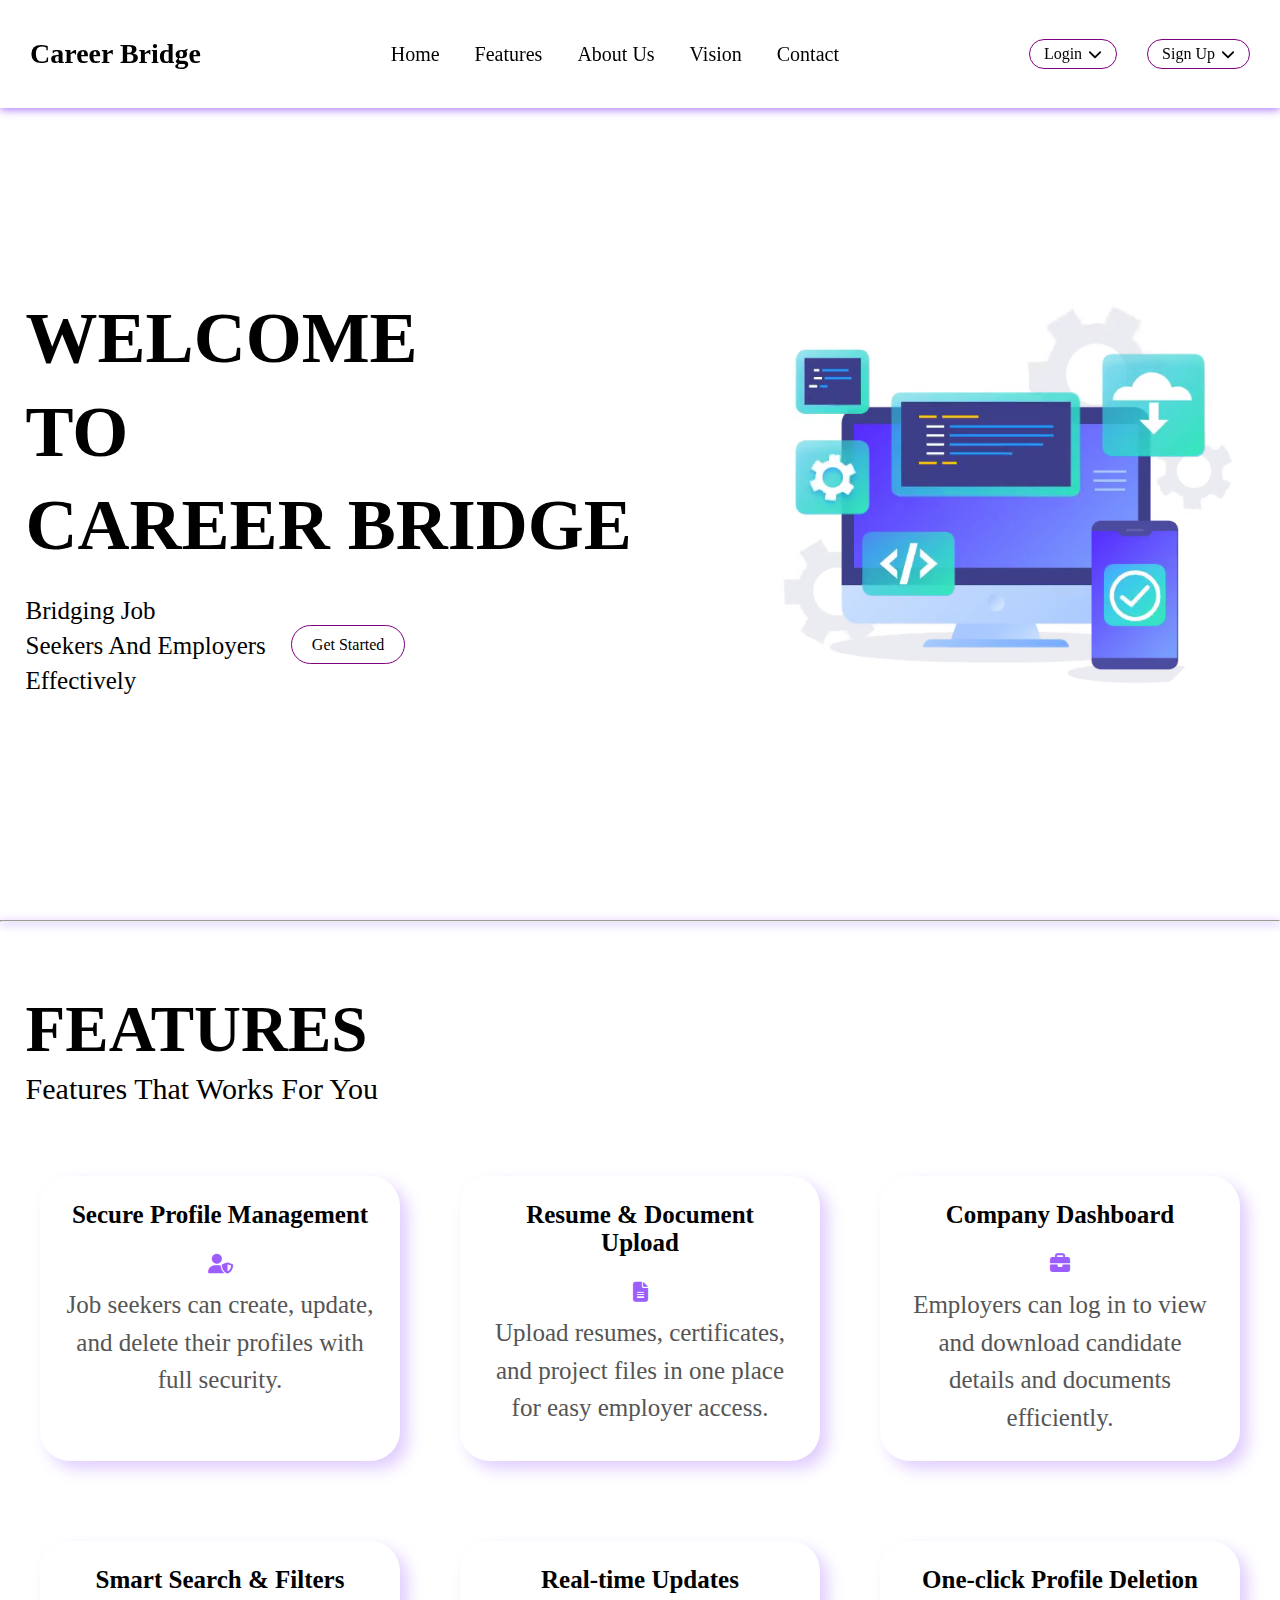
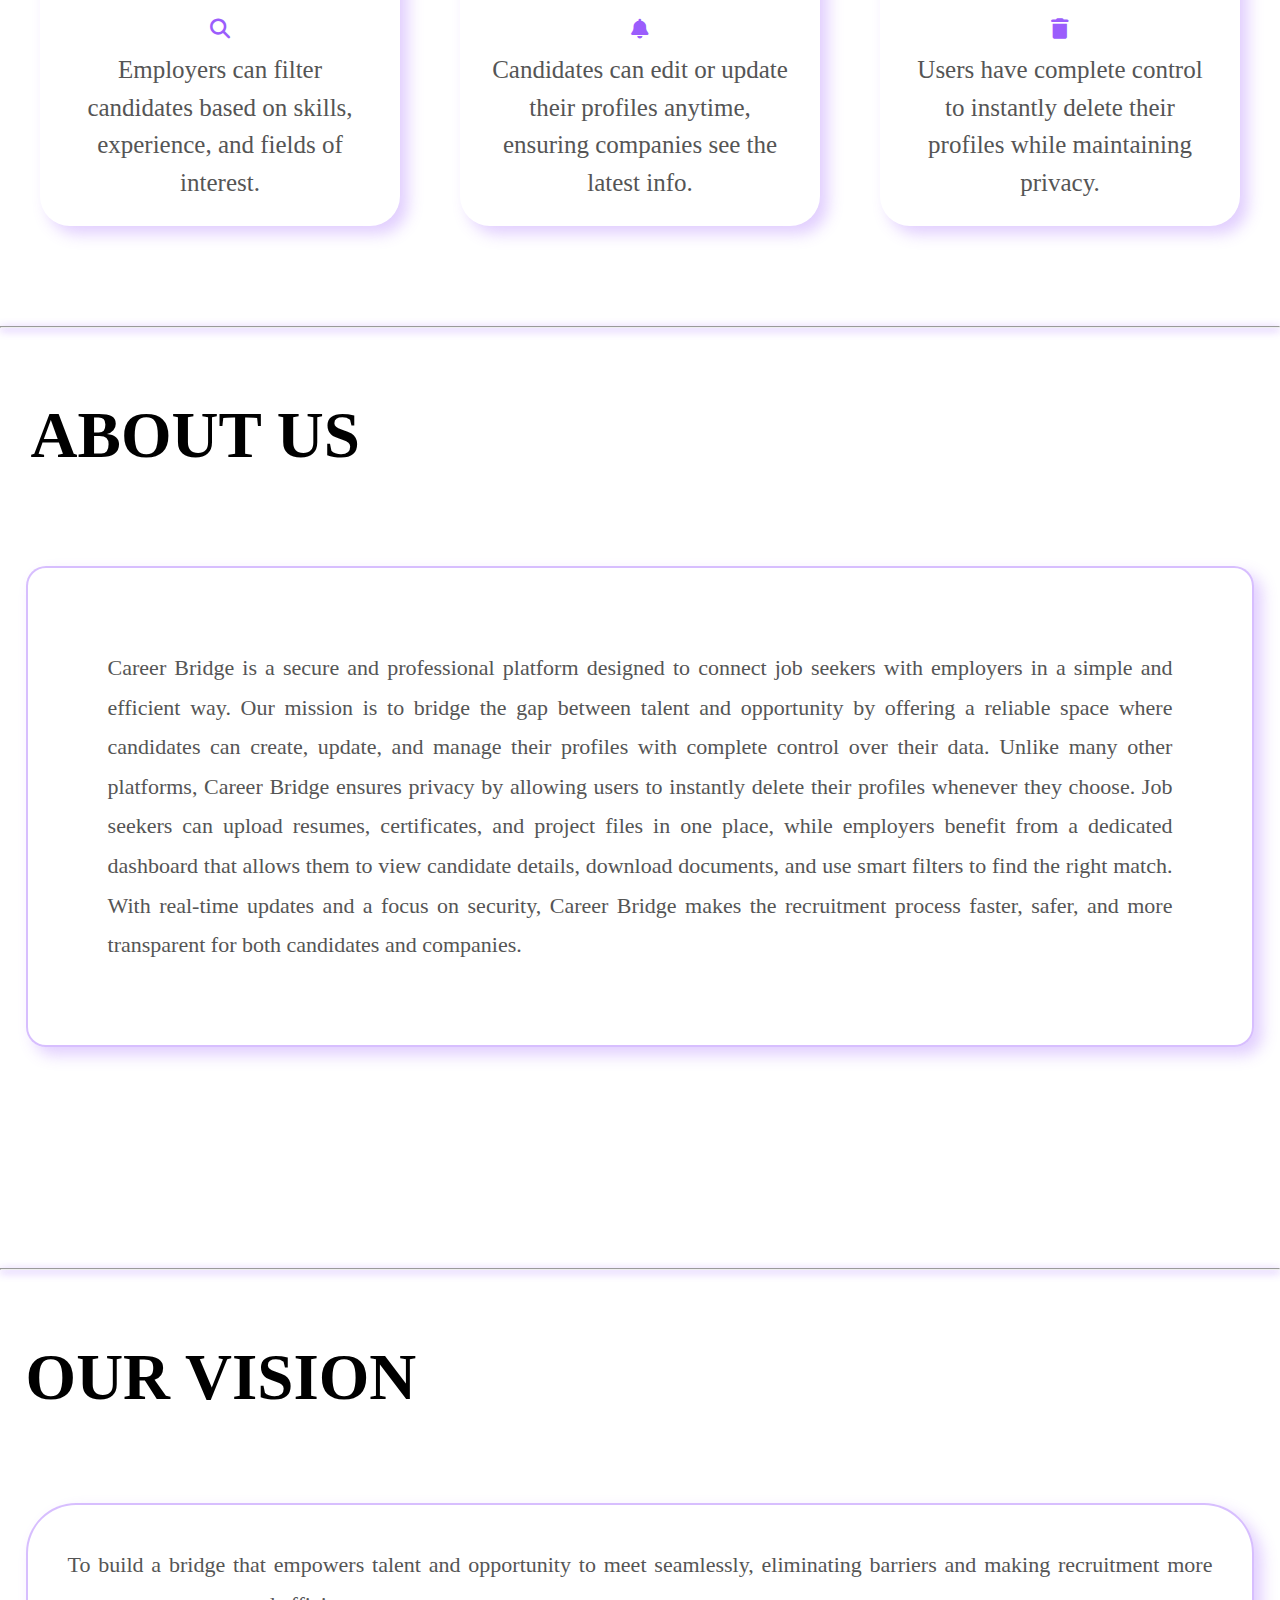
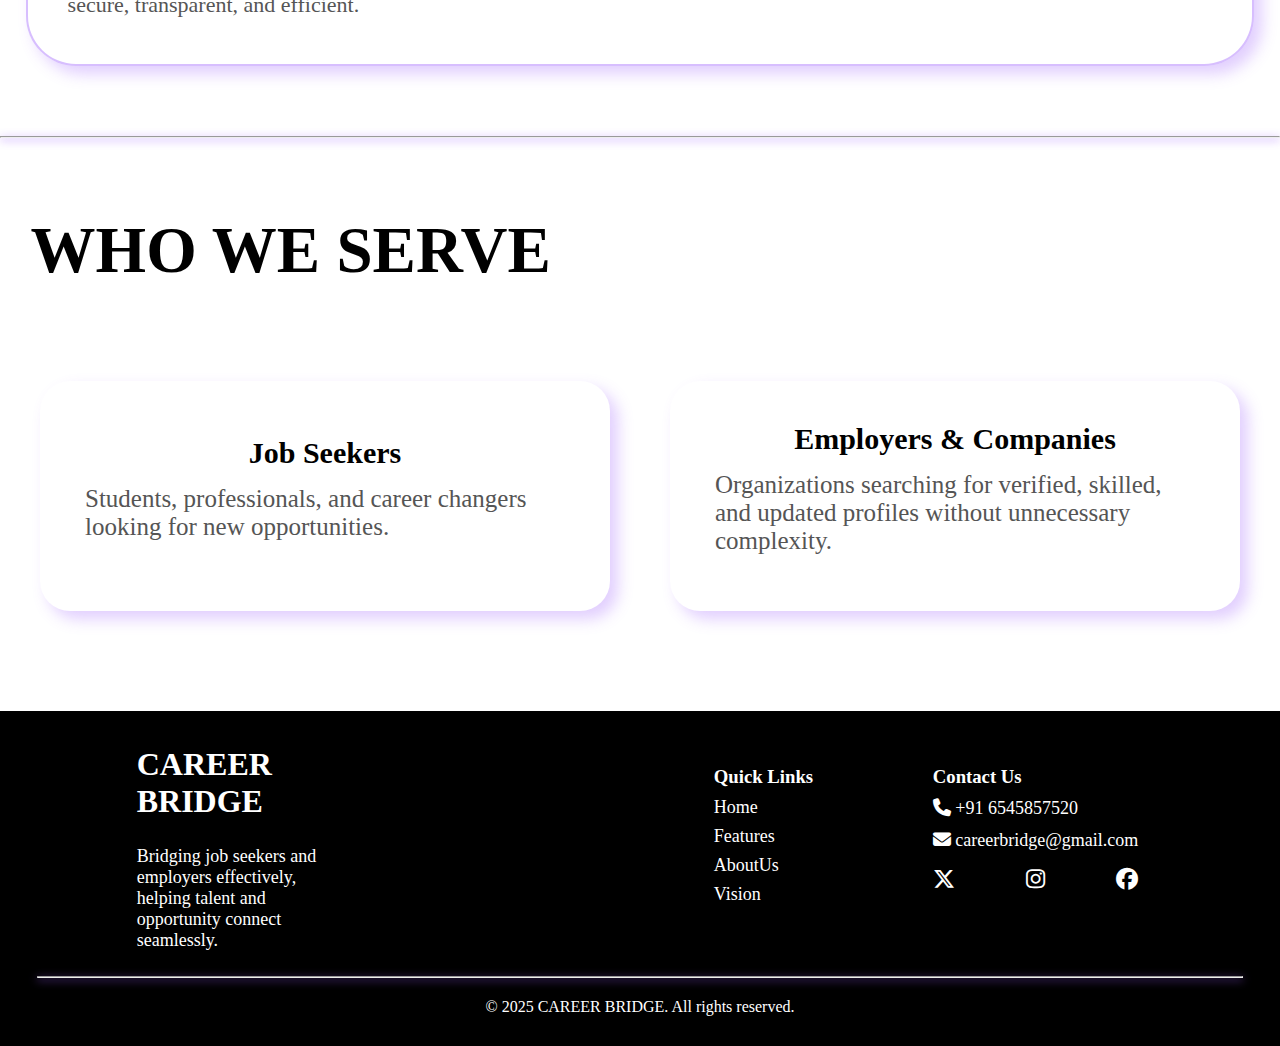
<file: index.html>
<!DOCTYPE html>
<html lang="en">
    <head>
        <meta charset="UTF_8"/>
        <meta name="viewport" content="width=device-width,initial-scale=1.0"/>
        <title>Career Bridge</title>
        <link rel="stylesheet" href="style.css"/>
        <link rel="stylesheet" href="https://cdnjs.cloudflare.com/ajax/libs/font-awesome/6.5.0/css/all.min.css">
        

    </head>

    <body>

<!-- Hero Section -->
  <section id="home" class="hero">
    <header>
      <nav class="navbar">
        <div class="logo">Career Bridge</div>
        <ul class="nav-links">
          <li><a href="#home">Home</a></li>
          <li><a href="#features">Features</a></li>
          <li><a href="#about">About Us</a></li>
          <li><a href="#vision">Vision</a></li>
          <li><a href="#contact">Contact</a></li>
        </ul>
        <div class="auth-buttons">
  <!-- Login Dropdown -->
  <div class="dropdown-container">
    <a href="#" class="nav-link">Login<i class="fas fa-chevron-down arrow"></i> </a>
    <div class="dropdown-menu">
      <a href="user_login.html">User Login</a>
      <a href="company_login.html">Company Login</a>
    </div>
  </div>

  <!-- Signup Dropdown -->
  <div class="dropdown-container">
    <a href="#" class="nav-link">Sign Up<i class="fas fa-chevron-down arrow"></i> </a>
    <div class="dropdown-menu">
      <a href="user_signup.html">User Sign Up</a>
      <a href="company_signup.html">Company Sign Up</a>
    </div>
  </div>
</div>

      </nav>
    </header>
    
    <div class="hero-center">
      <div class="hero-text">
        <h1>WELCOME <br/>TO <br/> CAREER BRIDGE</h1>
          <div class="hero-subtext">
            <div class="sub-lines">
              <p>Bridging Job</p>
              <p>Seekers And Employers </p>
              <p>Effectively</p>
            </div>
            <!-- Get Started + Dropdown -->
             <div class="get-started-container">
              <a href="#dropdown" class="btn-primary main-btn">Get Started</a>
              <div class="dropdown">
                <a href="user_login.html" class="btn-primary">User</a>
                <a href="company-login_html.html" class="btn-primary">Company</a>
              </div>
            </div>
          </div>
      </div>
      <div class="hero-video">
        <div class="circle">
          <video autoplay muted loop width="300" height="400">
            <source src="Image/thisone.mp4" type="video/mp4">
            YOUR BROWSER DOES NOT SUPPORT THE VIDEO TAG.
          </video>
        </div>
      </div>
    </div>
  </section>
  
           <!--FEATURES-->
<hr>
<!-- Features -->
<section id="features" class="features">
  <div class="features-line">
    <h1>FEATURES</h1>
    <p class="subheading">Features That Works For You</p>
  </div>

  <div class="container feature-boxes">

    <div class="feature">
      
      <h3>Secure Profile Management</h3>
      <i class="fas fa-user-shield"></i>
      <p>Job seekers can create, update, and delete their profiles with full security.</p>
    </div>

    <div class="feature">
      
      <h3>Resume & Document Upload</h3>
      <i class="fas fa-file-alt"></i>
      <p>Upload resumes, certificates, and project files in one place for easy employer access.</p>
    </div>

    <div class="feature">
      
      <h3>Company Dashboard</h3>
      <i class="fas fa-briefcase"></i>
      <p>Employers can log in to view and download candidate details and documents efficiently.</p>
    </div>

    <div class="feature">
     
      <h3>Smart Search & Filters</h3>
       <i class="fas fa-search"></i>
      <p>Employers can filter candidates based on skills, experience, and fields of interest.</p>
    </div>

    <div class="feature">
      
      <h3>Real-time Updates</h3>
      <i class="fas fa-bell"></i>
      <p>Candidates can edit or update their profiles anytime, ensuring companies see the latest info.</p>
    </div>

    <div class="feature">
      
      <h3>One-click Profile Deletion</h3>
      <i class="fas fa-trash"></i>
      <p>Users have complete control to instantly delete their profiles while maintaining privacy.</p>
    </div>

  </div>
</section>


<!-- About Us -->
<hr class="about-line">

  <section id="about" class="about">
        <div class="about-container">
      <h1>ABOUT US</h1>
      <br/>
      <div class="about-card">
         <p>
        Career Bridge is a secure and professional platform designed to connect job seekers with employers in a simple and efficient way. Our mission is to bridge the gap between talent and opportunity by offering a reliable space where candidates can create, update, and manage their profiles with complete control over their data. Unlike many other platforms, Career Bridge ensures privacy by allowing users to instantly delete their profiles whenever they choose. Job seekers can upload resumes, certificates, and project files in one place, while employers benefit from a dedicated dashboard that allows them to view candidate details, download documents, and use smart filters to find the right match. With real-time updates and a focus on security, Career Bridge makes the recruitment process faster, safer, and more transparent for both candidates and companies.
        </p>
      </div>
    </div>
  </section>

<!--VISION-->
<hr class="vision-line">
    <section id="vision" class="vision">
      <div class="vision-container">
      <h1>OUR VISION</h1>
      <br/>
       <div class="vision-card">
          <p>
          To build a bridge that empowers talent and opportunity to meet seamlessly, eliminating barriers and making recruitment more secure, transparent, and efficient.
          </p>
        </div>
      </div>
      </section>


    <hr class="serve-line">

      <!--who we serve-->
    <section class="serve">
    <h1>WHO WE SERVE</h1>
    <br />
    <div class="serve-boxes">
      <div class="serves">
                <h3>Job Seekers</h3>
                  <p>Students, professionals, and career changers looking for new opportunities.</p>
              </div>

              <div class="serves">
                <h3>Employers & Companies</h3>
                  <p>Organizations searching for verified, skilled, and updated profiles without unnecessary complexity.</p>
              </div>     
    </div>

    </section>


 <footer>
    <div class="footer-container">

      <div class="col1">
        <div class="footer-logo">
          <h1>CAREER BRIDGE</h1>
        </div>
        <p>Bridging job seekers and employers effectively, helping talent and opportunity connect seamlessly.</p>
      </div>

      <div class="col2">
        <h3>Quick Links</h3>
        <ul class="quick-links">
          <li><a href="#home">Home</a></li>
          <li><a href="#features">Features</a></li>
          <li><a href="#about">AboutUs</a></li>
          <li><a href="#vision">Vision</a></li>
        </ul>
      </div>

      <div class="col3">
        <h3>Contact Us</h3>
        <p><i class="fas fa-phone"></i> +91 6545857520</p>
        <p><i class="fas fa-envelope"></i> careerbridge@gmail.com</p>
        <ul class="contact-links">
          <li><a class="twitter" href="#"><i class="fa-brands fa-x-twitter"></i></a></li>
          <li><a class="insta" href="#"><i class="fab fa-instagram"></i></a></li>
          <li><a class="fb" href="#"><i class="fab fa-facebook"></i></a></li>
      </div>

    </div>
    <hr>
    <p class="copyright">&copy; 2025 CAREER BRIDGE. All rights reserved.</p>
  </footer>
</file>
<file: style.css>
* {
  margin: 0;
  padding: 0;
  box-sizing: border-box;
}

html{
  scroll-behavior:smooth;
}

/* Navbar */
header {
  position: fixed;
  top: 0;
  left: 0;
  width: 100%;
  z-index: 999;
  background: #fff;
  box-shadow: 0 2px 8px rgba(155, 93, 252, 0.8);
  
}

.navbar {
  padding: 0 30px;
  height: 12vh;
  display: flex;
  justify-content: space-between;
  align-items: center;
}

.logo {
  font-size: 28px;
  font-weight: bold;
}

.nav-links {
  list-style: none;
  display: flex;
  gap: 35px;
}

.nav-links a {
  text-decoration: none;
  color: black;
  font-weight: 500;
  transition: 0.3s;
  font-size: 20px;
  text-decoration: none;
}

.nav-links a:hover {
  color: #9b5dfc;
  text-shadow: 0 0 8px rgba(155, 93, 252, 0.8);
  text-decoration: underline;
}
/*
.auth-buttons .btn {
  margin-left: 15px;
  padding: 5px 14px;
  border: 1px solid purple;
  border-radius: 50px;
  text-align: center;
  text-decoration: none;
  color: black;
  transition: 0.3s;
}

.auth-buttons .btn:hover {
  background: lightskyblue;
  box-shadow: 0 0 20px rgba(155, 93, 252, 0.8);
}
  */

/* Auth buttons container (Login/Sign Up) */
.auth-buttons {
  display: flex;
  gap: 30px;
  align-items: center;
}

/* Dropdown container */
.dropdown-container {
  position: relative;
}

/* Navbar link for dropdown trigger */
.nav-link {
  text-decoration: none;
  color: black;
  
  
  padding: 5px 14px;
  border: 1px solid purple;
  border-radius: 50px;
  cursor: pointer;
  transition: 0.3s;
  display: inline-block;
}

.nav-link:hover {
  background: lightskyblue;
  box-shadow: 0 0 20px rgba(155, 93, 252, 0.8);
  text-decoration: underline;
}

/* Dropdown menu box */
.dropdown-menu {
  position: absolute;
  top: 120%;
  left: 0;
  background: #fff;
  border-radius: 15px;
  box-shadow: 8px 8px 15px rgba(155, 93, 252, 0.3);
  min-width: 100px;
  padding: 8px 8px;
  opacity: 0;
  visibility: hidden;
  transform: translateY(30px);
  transition: opacity 0.3s ease, transform 0.3s ease, visibility 0.3s;
  z-index: 1000;
}

/* Dropdown menu links */
.dropdown-menu a {
  display: block;
  padding: 12px 12px;
  text-decoration: none;
  color: black;
}

.dropdown-menu a:hover {
  background: #f5f5f5;
}

/* arrow dropdown on hover */
.dropdown-container:hover .dropdown-menu {
  opacity: 1;
  visibility: visible;
  transform: translateY(6px);
}

.arrow {
  margin-left: 6px;
  font-size: 14px;
  transition: transform 0.3s ease;
}

/* Rotate arrow when hovering */
.dropdown-container:hover .arrow {
  transform: rotate(180deg);
}


/*body*/

body {
  background: white;
  padding-top: 10vh;
}

/* Hero */
.hero {
  height: 90vh;
  width: 100%;
  position: relative;
}
.hero-center {
  display: flex;
  justify-content: space-between;
  align-items: center;
  width: 100%;
  height: 90vh;
  padding: 0 2vw;
}

.hero-text h1 {
  font-size: 72px;
  font-weight: bold;
  line-height: 1.3;
}

.hero-subtext {
  display: flex;
  align-items: center;
  margin-top: 20px;
  gap: 20px;
}

.sub-lines p {
  margin: 0;
  line-height: 1.4;
  font-size: 25px;
}

.btn-primary {
  color: black;
  padding: 10px 20px;
  border-radius: 50px;
  border: 1px solid purple;
  text-decoration: none;
  transition: 0.3s;
  margin-left: 5px;
}

.btn-primary:hover {
  background: lightskyblue;
  box-shadow: 0 0 20px rgba(155, 93, 252, 0.8);
}

/* Remove default arrow from summary */
.get-started-container:hover .dropdown {
  opacity: 1;
  visibility: visible;
  display: flex;
  transition-delay: 0s;

}

.get-started-container{
  position: relative;
  display: inline-block;
 
}


/* Options container */
.dropdown {
  margin-top: 10px;
  gap: 10px;
  position: absolute;
  top: 50%;          /* align vertically with button */
  left: 100%; 
  margin-left: 10px;
  flex-direction: column;
  opacity: 0;
  visibility: hidden;
}







.circle {
  width: 500px;
  height: 500px;

  border-radius: 50%;
  overflow: hidden;

 
  
}

.circle video {
  width: 100%;
  height: 100%;
  object-fit: cover;
  border-radius: 50%;
}

hr {
  box-shadow: 0 2px 8px rgba(155, 93, 252, 0.8);
}

/* Features */
.features {
  transition:
    transform 0.3s ease,
    box-shadow 0.3s ease; /* smooth hover */
  padding: 0 2vw;
}

.subheading {
  font-size: 30px;
  margin-bottom: 50px;
}

.features-line h1 {
  font-weight: bold;
  font-size: 65px;
  padding-top: 50px;
  color: black;
  margin-bottom: 5px;
}

.feature-boxes {
  display: grid;
  grid-template-columns: repeat(auto-fit, minmax(300px, 1fr)); /* ✅ flexible */
  gap: 60px;
  max-width: 1200px;
  margin: auto;
  margin-bottom: 100px;
}

.feature {
  margin-top: 20px;
  background: white;
  padding: 25px;
  border-radius: 30px;
  text-align: center;
  transition:
    transform 0.3s ease,
    box-shadow 0.3s ease,
    background-color 0.3s ease;
  box-shadow: 8px 8px 15px rgba(155, 93, 252, 0.3); /* subtle base glow */
}

.feature i {
  font-size: 20px;
  color: #9b5dfc;
  margin-bottom: 12px;
  transition: 0.3s;
}

.feature:hover i {
  color: yellowgreen;
}

.feature:hover h3 {
  color: yellowgreen;
  text-decoration: underline;
}

.feature:hover {
  transform: translateY(-10px); /* little lift */
  box-shadow:
    0 0 25px rgba(155, 93, 252, 0.6),
    0 0 45px rgba(0, 255, 255, 0.4),
    0 0 60px rgba(155, 93, 252, 0.5);
  background-color: #f3e6ff;
}

.feature h3 {
  margin-bottom: 25px;
  color: black;
  font-size: 25px;
}

.feature p {
  font-size: 25px;
  color: #555;
  line-height: 1.5;
}

/* Section layout */
.login-section {
  display: flex;
  justify-content: center; /* center whole section */
  align-items: flex-start;
  gap: 125px; /* space between cards and divider */
  margin: 50px auto;
  max-width: 1000px;
  position: relative;
}

/* Login cards */
.login-card {
  flex: 1;
  max-width: 350px; /* control card width */
  min-height: 550px; /* make it vertically long */
  background: rgba(255, 255, 255, 0.05);
  border: 2px solid rgba(155, 93, 252, 0.4);
  border-radius: 20px;
  padding: 30px 20px;
  text-align: center;
  display: flex;
  flex-direction: column;
  justify-content: flex-start;
  align-items: center;
  box-shadow: 0 0 15px rgba(155, 93, 252, 0.3);
  transition:
    box-shadow 0.3s ease,
    transform 0.3s ease;
  margin: 0 20px;
  margin-top: 70px;
  margin-bottom: 20px;
}

/* Hover glow on cards */
.login-card:hover {
  box-shadow: 0 0 30px rgba(155, 93, 252, 0.8);
  transform: translateY(-5px);
}

/* Video inside card */
.login-video {
  width: 180px;
  height: 180px;
  border-radius: 50%;
  border: 3px solid #9b5dfc;
  box-shadow: 0 0 15px rgba(155, 93, 252, 0.6);
  margin-bottom: 25px;
  margin-top: 80px;
}

/* Pill button */
.pill {
  display: inline-block;
  padding: 14px 40px; /* bigger pill */
  border-radius: 25px;
  background: rgba(255, 255, 255, 0.1);
  border: 2px solid #9b5dfc;
  box-shadow: 0 0 12px rgba(155, 93, 252, 0.4);
  margin-bottom: 25px;
  transition:
    background 0.3s ease,
    box-shadow 0.3s ease;
  margin-top: 15%;
}

.pill a {
  text-decoration: none;
  color: #9b5dfc;
  font-weight: bold;
  font-size: 20px;
}

/* Hover glow on pill */
.pill:hover {
  background: rgba(255, 255, 255, 0.2);
  box-shadow: 0 0 25px rgba(155, 93, 252, 0.8);
}

/* Already signed up text */
.already {
  font-size: 20px; /*already font*/
  color: #ccc;
}

.already a {
  color: #9b5dfc;
  text-decoration: none;
  font-size: 20px;
}

/* About Section */
.about {
  height: 100vh;
  padding: 0 2vw;
}
.about-container {
  margin: auto;
  text-align: center;

  margin-bottom: 70px;
}

.about-container h1 {
  padding: 5px;
  padding-top: 50px;
  font-weight: bold;
  font-size: 65px;
  color: black;
  text-align: left; /* ✅ makes heading aligned same as FEATURES */
}

.about-card {
  margin-top: 70px;
  background: rgba(255, 255, 255, 0.05);
  border: 2px solid rgba(155, 93, 252, 0.4);
  border-radius: 20px;
  padding: 80px;
  font-size: 22px;
  line-height: 1.8;
  color: #555;
  text-align: justify;
  box-shadow: 8px 8px 15px rgba(155, 93, 252, 0.3);
  transition:
    transform 0.3s ease,
    box-shadow 0.3s ease;
}

.about-card:hover {
  transform: translateY(-10px);
  box-shadow:
    0 0 25px rgba(155, 93, 252, 0.6),
    0 0 45px rgba(0, 255, 255, 0.4),
    0 0 60px rgba(155, 93, 252, 0.5);
  background-color: #f3e6ff;
}

/*vision*/
.vision {
  padding: 0 2vw;
}
.vision-container {
  text-align: center;

  margin-top: 70px;

  margin-bottom: 70px;
}

.vision-container h1 {
  font-weight: bold;
  font-size: 65px;

  text-align: left; /* ✅ makes heading aligned same as FEATURES */
}

.vision-card {
  margin-top: 70px;
  background: rgba(255, 255, 255, 0.05);
  border: 2px solid rgba(155, 93, 252, 0.4);
  border-radius: 50px;
  padding: 40px;
  font-size: 22px;
  line-height: 1.8;
  color: #555;
  text-align: justify;
  box-shadow: 8px 8px 15px rgba(155, 93, 252, 0.3);
  transition:
    transform 0.3s ease,
    box-shadow 0.3s ease;
}

.vision-card:hover {
  transform: translateY(-10px);
  box-shadow:
    0 0 25px rgba(155, 93, 252, 0.6),
    0 0 45px rgba(0, 255, 255, 0.4),
    0 0 60px rgba(155, 93, 252, 0.5);
  background-color: #f3e6ff;
}

/*serve*/

.serve {
  background-color:
    radial-gradient(
      circle at 20% 30%,
      rgba(155, 93, 252, 0.2) 0%,
      transparent 30%
    ),
    radial-gradient(
      circle at 80% 70%,
      rgba(0, 255, 255, 0.15) 0%,
      transparent 40%
    ),
    #0e0b2b;
  transition:
    transform 0.3s ease,
    box-shadow 0.3s ease; /* smooth hover */
  padding: 0 2vw;
}

.serve h1 {
  padding: 5px;
  font-weight: bold;
  font-size: 65px;

  margin-top: 70px;
  text-align: left; /* ✅ makes heading aligned same as FEATURES */
}

.serve-boxes {
  display: grid;
  grid-template-columns: repeat(auto-fit, minmax(300px, 1fr)); /* ✅ flexible */
  gap: 60px;
  max-width: 1200px;
  margin: auto;
  margin-top: 70px;
  margin-bottom: 100px;
}

.serves {
  height: 230px;
  background: rgba(255, 255, 255, 0.05);
  padding: 40px 45px;
  border-radius: 30px;

  display: flex; /* so text centers better */
  flex-direction: column;
  align-items: center;
  justify-content: center;
  transition:
    transform 0.3s ease,
    box-shadow 0.3s ease,
    background-color 0.3s ease;
  box-shadow: 8px 8px 15px rgba(155, 93, 252, 0.3); /* subtle base glow */
}

.serves:hover h3 {
  color: yellowgreen;
  text-decoration: underline;
}

.serves:hover {
  transform: translateY(-10px);
  box-shadow:
    0 0 25px rgba(155, 93, 252, 0.6),
    0 0 45px rgba(0, 255, 255, 0.4),
    0 0 60px rgba(155, 93, 252, 0.5);
  background-color: #f3e6ff;
}

.serves h3 {
  margin-bottom: 15px;
  font-size: 30px;
}

.serves p {
  font-size: 25px;
  margin-bottom: 15px;
  color: #555;
}

/*Footer*/
footer {
  width: 100%;
  position: relative;
  bottom: 0;
  background-color: black;
  color: white;
  padding: 30px 37px;
}

.footer-container {
  width: 100%;
  display: flex;
  flex-wrap: wrap;
  align-items: flex-start;
  justify-content: space-evenly;
}

.col1 {
  width: 40%;
  padding: 5px 10px;
}

.col1 .footer-logo {
  width: 150px;
  height: 100px;
}

.footer-logo {
  width: 100%;
  height: 100%;
}

.col1 p {
  font-size: 18px;
  font-weight: 400;
  width: 85%;
  width: 200px;
}

.col2 {
  padding: 25px 15px;
}

.col2 .quick-links {
  padding-top: 5px;
  list-style: none;
  display: flex;
  flex-direction: column;
}

.quick-links li a {
  text-decoration: none;
  color: white;
  font-size: 18px;
  border-bottom: 1px solid transparent;
  transition: 0.5s all ease;
  line-height: 1.6;
}

.quick-links li a:hover {
  color: #9b5dfc;
  text-decoration: underline;
}

.col3 {
  padding: 25px 15px;
}

.col3 p {
  font-size: 18px;
  font-weight: 400;
  border-bottom: 1px solid transparent;
  transition: 0.5s all ease;
  padding-top: 10px;
}

.col3 p:hover {
  color: #9b5dfc;
}

.col3 .contact-links {
  padding-top: 15px;
  list-style: none;
  display: flex;
  justify-content: space-between;
  align-items: center;
}

.contact-links li a {
  text-decoration: none;
  color: white;
  font-size: 22px;
  transition: all 1s ease 0.4s;
}

.fb i:hover {
  color: #1877f2;
}

.twitter i:hover {
  color: #1da1f2;
}

.insta i:hover {
  color: #e4405f;
}

hr {
  margin: 20px 0;
}

.copyright {
  text-align: center;
  font-size: 16px;
}
</file>
